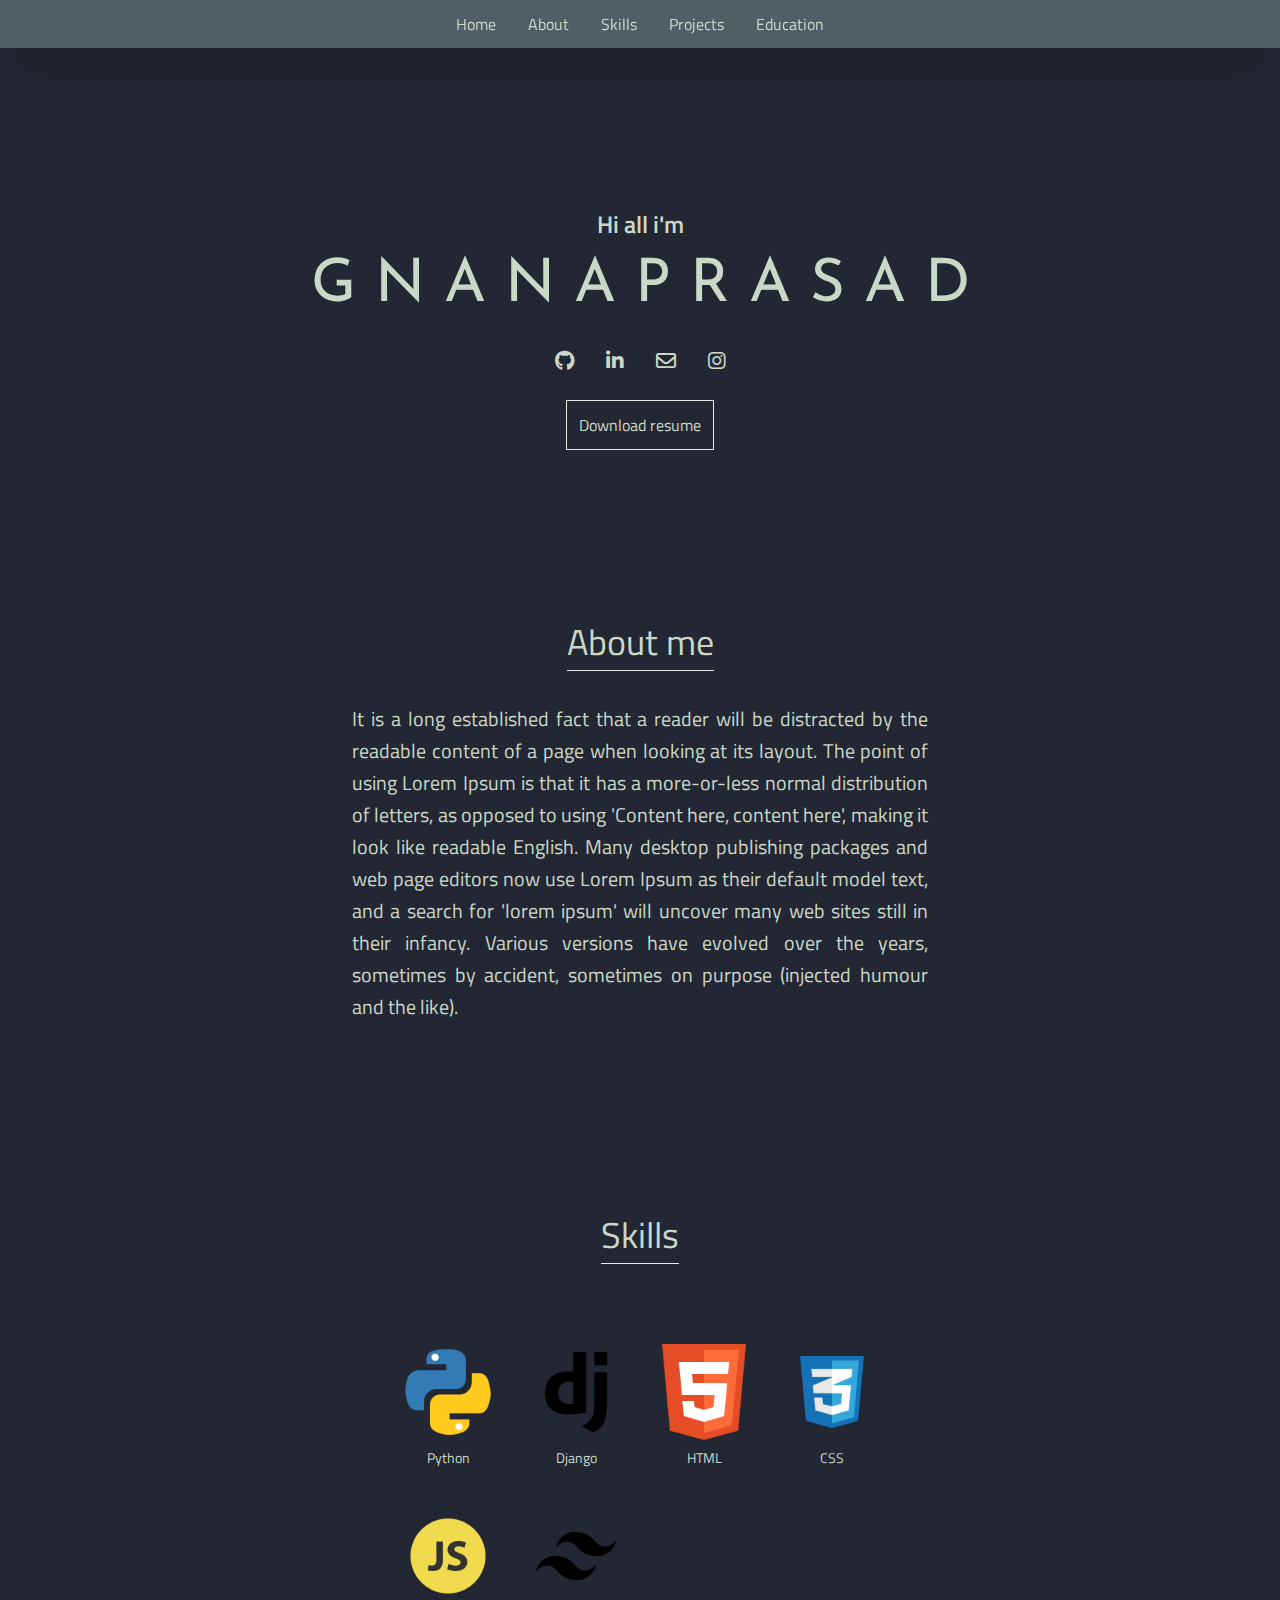
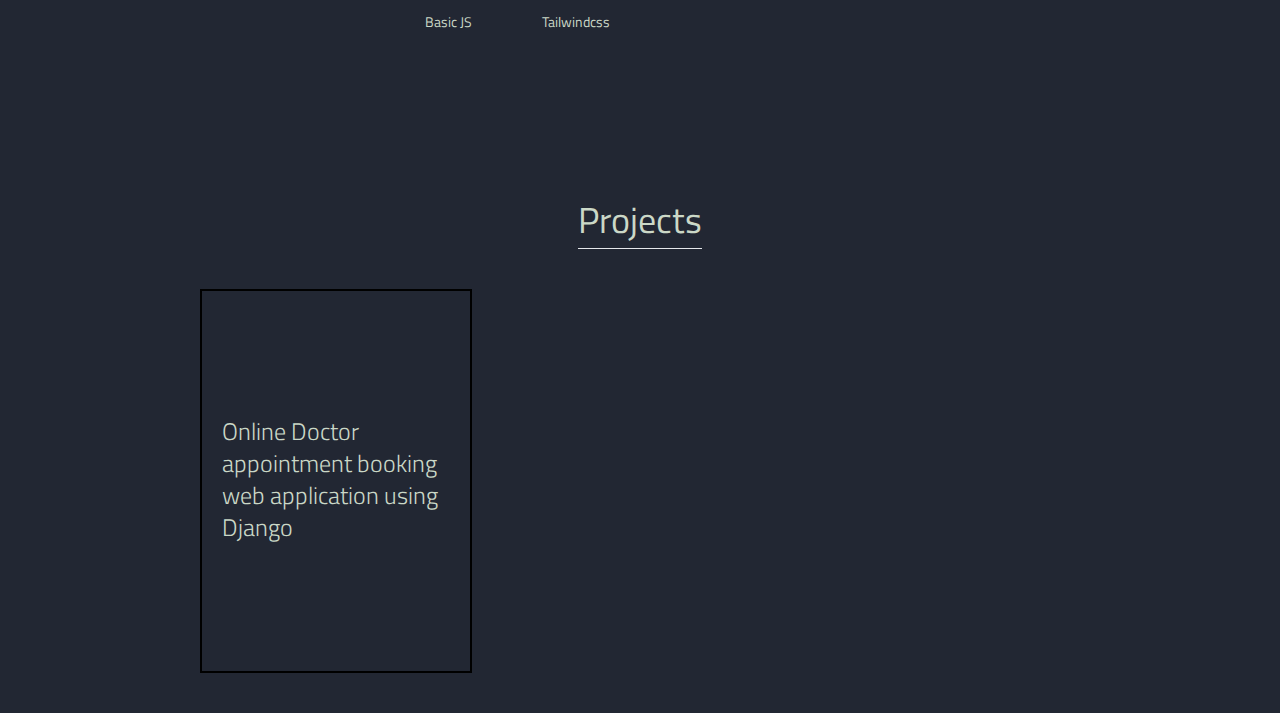
<file: build/index.html>
<!DOCTYPE html>
<html lang="en" class="scroll-smooth">
<head>
    <meta charset="UTF-8">
    <meta name="viewport" content="width=device-width, initial-scale=1.0">
    <title>Portfolio</title>
    <link rel="stylesheet" href="https://cdnjs.cloudflare.com/ajax/libs/font-awesome/6.4.2/css/all.min.css">
    <link rel="stylesheet" href="./css/output.css">
    <link rel="stylesheet" href="./css/style.css">
</head>
<body class="min-h-screen" style="background-color: #222733;">
    <header class="text-white sticky top-0 z-10 shadow-2xl" style="background-color: #525E65;">
        <section class="max-w-4xl mx-auto flex flex-row justify-center items-center space-x-8 p-3" style="color: #CBD8C7;">
            <a class="hover:text-teal-400" href="#home">Home</a>
            <a class="hover:text-teal-400" href="#about">About</a>
            <a class="hover:text-teal-400" href="#skills">Skills</a>
            <a class="hover:text-teal-400" href="#projects">Projects</a>
            <a class="hover:text-teal-400" href="#education">Education</a>
        </section>
    </header>
    <div id="home"  class="max-w-4xl mx-auto mt-40 scroll-my-40">
        <div class="flex flex-col justify-center items-center">
            <h6 class="text-2xl  font-semibold" style="color: #CBD8C7;">Hi all i'm </h6>
            <h1 class="text-4xl my-4 md:text-6xl roboto-font" style="color: #CBD8C7;">G N A N A P R A S A D</h1>
        </div>
        <div class="flex flex-row justify-center items-center space-x-8 my-4">
                <a type="button" class="text-white" href="https://github.com/zep245"><i class="fa-brands fa-github fa-lg hover:text-teal-400 duration-300" ></i></a>
      
                <a type="button" class="text-white" href=""><i class="fa-brands fa-linkedin-in fa-lg hover:text-teal-400 duration-300"  ></i></a>
        
                <a type="button" class="text-white" href="mailto:gnanaprasad.jobs@gmail.com"><i class="fa-regular fa-envelope fa-lg hover:text-teal-400 duration-300" ></i></a>

                <a type="button" class="text-white" href=""><i class="fa-brands fa-instagram fa-lg hover:text-teal-400" ></i></a>
        </div>
        <div class="flex justify-center items-center my-3">
            <a class="p-3 border hover:bg-white hover:text-black my-3" type="button"  href="./resume/Gnanaprasad's Resume.pdf" download="">Download resume</a>
        </div>
    </div>

    <div id="about" class="max-w-4xl mx-auto mt-40 scroll-my-40">
        <div class="flex flex-col justify-center items-center">
            <h1 class="text-4xl border-b pb-2">About me</h1>
        </div>
        <div class="flex flex-col justify-center items-center mx-6 md:mx-40 break-words">
            <p class="my-8 leading-8 text-xl text-justify">
                It is a long established fact that a reader will be distracted by the readable content of a page when looking at its layout. The point of using Lorem Ipsum is that it has a more-or-less normal distribution of letters, as opposed to using 'Content here, content here', making it look like readable English. Many desktop publishing packages and web page editors now use Lorem Ipsum as their default model text, and a search for 'lorem ipsum' will uncover many web sites still in their infancy. Various versions have evolved over the years, sometimes by accident, sometimes on purpose (injected humour and the like).
            </p>
        </div>
    </div>

    <div id="skills" class="max-w-4xl mx-auto mt-40 scroll-my-40 ">
        <div class="flex flex-col justify-center items-center">
            <h1 class="text-4xl border-b pb-2">Skills</h1>
        </div>
        <div class="flex flex-col justify-center items-center my-10 md:my-20 ">
            <div class="grid grid-cols-4 gap-8 -z-10">

                <div class="flex flex-col justify-center items-center ">
                    <img class="w-16 md:w-24 " src="./skills/python.png" alt="">
                    <div class="text-sm my-2 flex justify-center items-center break-words">Python</div>
                </div>
                
                <div class="flex flex-col justify-center items-center ">
                    <img class="w-16 md:w-24" src="./skills/django.png" alt="">
                    <div class="text-sm my-2 flex justify-center items-center break-words">Django</div>
                </div>

                <div class="flex flex-col justify-center items-center ">
                    <img class="w-16 md:w-24" src="./skills/html.png" alt="">
                    <div class="text-sm my-2 flex justify-center items-center break-words">HTML</div>
                </div>


                <div class="flex flex-col justify-center items-center ">
                    <img class="w-16 md:w-24" src="./skills/css.png" alt="">
                    <div class="text-sm my-2 flex justify-center items-center break-words">CSS</div>
                </div>

                <div class="flex flex-col justify-center items-center ">
                    <img class="w-16 md:w-24" src="./skills/javascript.png" alt="">
                    <div class="text-sm my-2 flex justify-center items-center break-words">Basic JS</div>
                </div>

                <div class="flex flex-col justify-center items-center ">
                    <img class="w-16 md:w-24" src="./skills/tailwind.png" alt="">
                    <div class="text-sm my-2 flex justify-center items-center break-words">Tailwindcss</div>
                </div>
            </div>
        </div>
    </div>


    <div id="projects" class="max-w-4xl mx-auto mt-40 scroll-my-40">
        <div class="flex flex-col justify-center items-center">
            <h1 class="text-4xl border-b pb-2">Projects</h1>
        </div>
        <div class="my-10">
            <div class="grid grid-cols-2 md:grid-cols-3 gap-5 mx-2 md:gap-8 -z-10">

                <a href="https://github.com/zep245/djangoDoctorWebApp" class="group relative block h-64 sm:h-80 lg:h-96">
                    <span class="absolute inset-0 border-2 border-dashed border-black"></span>
                  
                    
                    <div
                      class="relative flex h-full transform items-center border-2 border-black bg-transparent transition-transform group-hover:-translate-x-2 group-hover:-translate-y-2"
                    >
                      <div
                        class="p-4 !pt-0 transition-opacity group-hover:absolute group-hover:opacity-0 sm:p-2 lg:p-5"
                      >
                      
                        <h2 class="mt-4 md:text-2xl font-light text-xs">Online Doctor appointment booking web application using Django</h2>
                      </div>
                  
                      <div
                        class="absolute p-4 opacity-0 transition-opacity group-hover:relative group-hover:opacity-100 sm:p-6 lg:p-8"
                      >
                        <h3 class="mt-4 text-xl font-medium sm:text-2xl">Doctor app</h3>
                  
                        <p class="mt-4 text-sm sm:text-base">
                         
                           <p>User can book an appointment with specific date</p> 
                           <p> User can login and registration</p>
            
                        </p>
                  
                        <p class="mt-8 font-bold">View Project</p>
                      </div>
                    </div>
                </a>
    
    

            </div>
        </div>
        
    </div>
</body>
</html>
</file>
<file: build/css/style.css>
@import url('https://fonts.googleapis.com/css2?family=Josefin+Sans:wght@100&display=swap');
@import url('https://fonts.googleapis.com/css2?family=Titillium+Web&display=swap');

* {
    font-family: 'Titillium Web', sans-serif;
    color: #CBD8C7;
}
.roboto-font {
    font-family: 'Josefin Sans', sans-serif;
}
</file>
<file: build/css/output.css>
/*
! tailwindcss v3.4.0 | MIT License | https://tailwindcss.com
*/

/*
1. Prevent padding and border from affecting element width. (https://github.com/mozdevs/cssremedy/issues/4)
2. Allow adding a border to an element by just adding a border-width. (https://github.com/tailwindcss/tailwindcss/pull/116)
*/

*,
::before,
::after {
  box-sizing: border-box;
  /* 1 */
  border-width: 0;
  /* 2 */
  border-style: solid;
  /* 2 */
  border-color: #e5e7eb;
  /* 2 */
}

::before,
::after {
  --tw-content: '';
}

/*
1. Use a consistent sensible line-height in all browsers.
2. Prevent adjustments of font size after orientation changes in iOS.
3. Use a more readable tab size.
4. Use the user's configured `sans` font-family by default.
5. Use the user's configured `sans` font-feature-settings by default.
6. Use the user's configured `sans` font-variation-settings by default.
7. Disable tap highlights on iOS
*/

html,
:host {
  line-height: 1.5;
  /* 1 */
  -webkit-text-size-adjust: 100%;
  /* 2 */
  -moz-tab-size: 4;
  /* 3 */
  -o-tab-size: 4;
     tab-size: 4;
  /* 3 */
  font-family: ui-sans-serif, system-ui, sans-serif, "Apple Color Emoji", "Segoe UI Emoji", "Segoe UI Symbol", "Noto Color Emoji";
  /* 4 */
  font-feature-settings: normal;
  /* 5 */
  font-variation-settings: normal;
  /* 6 */
  -webkit-tap-highlight-color: transparent;
  /* 7 */
}

/*
1. Remove the margin in all browsers.
2. Inherit line-height from `html` so users can set them as a class directly on the `html` element.
*/

body {
  margin: 0;
  /* 1 */
  line-height: inherit;
  /* 2 */
}

/*
1. Add the correct height in Firefox.
2. Correct the inheritance of border color in Firefox. (https://bugzilla.mozilla.org/show_bug.cgi?id=190655)
3. Ensure horizontal rules are visible by default.
*/

hr {
  height: 0;
  /* 1 */
  color: inherit;
  /* 2 */
  border-top-width: 1px;
  /* 3 */
}

/*
Add the correct text decoration in Chrome, Edge, and Safari.
*/

abbr:where([title]) {
  -webkit-text-decoration: underline dotted;
          text-decoration: underline dotted;
}

/*
Remove the default font size and weight for headings.
*/

h1,
h2,
h3,
h4,
h5,
h6 {
  font-size: inherit;
  font-weight: inherit;
}

/*
Reset links to optimize for opt-in styling instead of opt-out.
*/

a {
  color: inherit;
  text-decoration: inherit;
}

/*
Add the correct font weight in Edge and Safari.
*/

b,
strong {
  font-weight: bolder;
}

/*
1. Use the user's configured `mono` font-family by default.
2. Use the user's configured `mono` font-feature-settings by default.
3. Use the user's configured `mono` font-variation-settings by default.
4. Correct the odd `em` font sizing in all browsers.
*/

code,
kbd,
samp,
pre {
  font-family: ui-monospace, SFMono-Regular, Menlo, Monaco, Consolas, "Liberation Mono", "Courier New", monospace;
  /* 1 */
  font-feature-settings: normal;
  /* 2 */
  font-variation-settings: normal;
  /* 3 */
  font-size: 1em;
  /* 4 */
}

/*
Add the correct font size in all browsers.
*/

small {
  font-size: 80%;
}

/*
Prevent `sub` and `sup` elements from affecting the line height in all browsers.
*/

sub,
sup {
  font-size: 75%;
  line-height: 0;
  position: relative;
  vertical-align: baseline;
}

sub {
  bottom: -0.25em;
}

sup {
  top: -0.5em;
}

/*
1. Remove text indentation from table contents in Chrome and Safari. (https://bugs.chromium.org/p/chromium/issues/detail?id=999088, https://bugs.webkit.org/show_bug.cgi?id=201297)
2. Correct table border color inheritance in all Chrome and Safari. (https://bugs.chromium.org/p/chromium/issues/detail?id=935729, https://bugs.webkit.org/show_bug.cgi?id=195016)
3. Remove gaps between table borders by default.
*/

table {
  text-indent: 0;
  /* 1 */
  border-color: inherit;
  /* 2 */
  border-collapse: collapse;
  /* 3 */
}

/*
1. Change the font styles in all browsers.
2. Remove the margin in Firefox and Safari.
3. Remove default padding in all browsers.
*/

button,
input,
optgroup,
select,
textarea {
  font-family: inherit;
  /* 1 */
  font-feature-settings: inherit;
  /* 1 */
  font-variation-settings: inherit;
  /* 1 */
  font-size: 100%;
  /* 1 */
  font-weight: inherit;
  /* 1 */
  line-height: inherit;
  /* 1 */
  color: inherit;
  /* 1 */
  margin: 0;
  /* 2 */
  padding: 0;
  /* 3 */
}

/*
Remove the inheritance of text transform in Edge and Firefox.
*/

button,
select {
  text-transform: none;
}

/*
1. Correct the inability to style clickable types in iOS and Safari.
2. Remove default button styles.
*/

button,
[type='button'],
[type='reset'],
[type='submit'] {
  -webkit-appearance: button;
  /* 1 */
  background-color: transparent;
  /* 2 */
  background-image: none;
  /* 2 */
}

/*
Use the modern Firefox focus style for all focusable elements.
*/

:-moz-focusring {
  outline: auto;
}

/*
Remove the additional `:invalid` styles in Firefox. (https://github.com/mozilla/gecko-dev/blob/2f9eacd9d3d995c937b4251a5557d95d494c9be1/layout/style/res/forms.css#L728-L737)
*/

:-moz-ui-invalid {
  box-shadow: none;
}

/*
Add the correct vertical alignment in Chrome and Firefox.
*/

progress {
  vertical-align: baseline;
}

/*
Correct the cursor style of increment and decrement buttons in Safari.
*/

::-webkit-inner-spin-button,
::-webkit-outer-spin-button {
  height: auto;
}

/*
1. Correct the odd appearance in Chrome and Safari.
2. Correct the outline style in Safari.
*/

[type='search'] {
  -webkit-appearance: textfield;
  /* 1 */
  outline-offset: -2px;
  /* 2 */
}

/*
Remove the inner padding in Chrome and Safari on macOS.
*/

::-webkit-search-decoration {
  -webkit-appearance: none;
}

/*
1. Correct the inability to style clickable types in iOS and Safari.
2. Change font properties to `inherit` in Safari.
*/

::-webkit-file-upload-button {
  -webkit-appearance: button;
  /* 1 */
  font: inherit;
  /* 2 */
}

/*
Add the correct display in Chrome and Safari.
*/

summary {
  display: list-item;
}

/*
Removes the default spacing and border for appropriate elements.
*/

blockquote,
dl,
dd,
h1,
h2,
h3,
h4,
h5,
h6,
hr,
figure,
p,
pre {
  margin: 0;
}

fieldset {
  margin: 0;
  padding: 0;
}

legend {
  padding: 0;
}

ol,
ul,
menu {
  list-style: none;
  margin: 0;
  padding: 0;
}

/*
Reset default styling for dialogs.
*/

dialog {
  padding: 0;
}

/*
Prevent resizing textareas horizontally by default.
*/

textarea {
  resize: vertical;
}

/*
1. Reset the default placeholder opacity in Firefox. (https://github.com/tailwindlabs/tailwindcss/issues/3300)
2. Set the default placeholder color to the user's configured gray 400 color.
*/

input::-moz-placeholder, textarea::-moz-placeholder {
  opacity: 1;
  /* 1 */
  color: #9ca3af;
  /* 2 */
}

input::placeholder,
textarea::placeholder {
  opacity: 1;
  /* 1 */
  color: #9ca3af;
  /* 2 */
}

/*
Set the default cursor for buttons.
*/

button,
[role="button"] {
  cursor: pointer;
}

/*
Make sure disabled buttons don't get the pointer cursor.
*/

:disabled {
  cursor: default;
}

/*
1. Make replaced elements `display: block` by default. (https://github.com/mozdevs/cssremedy/issues/14)
2. Add `vertical-align: middle` to align replaced elements more sensibly by default. (https://github.com/jensimmons/cssremedy/issues/14#issuecomment-634934210)
   This can trigger a poorly considered lint error in some tools but is included by design.
*/

img,
svg,
video,
canvas,
audio,
iframe,
embed,
object {
  display: block;
  /* 1 */
  vertical-align: middle;
  /* 2 */
}

/*
Constrain images and videos to the parent width and preserve their intrinsic aspect ratio. (https://github.com/mozdevs/cssremedy/issues/14)
*/

img,
video {
  max-width: 100%;
  height: auto;
}

/* Make elements with the HTML hidden attribute stay hidden by default */

[hidden] {
  display: none;
}

*, ::before, ::after {
  --tw-border-spacing-x: 0;
  --tw-border-spacing-y: 0;
  --tw-translate-x: 0;
  --tw-translate-y: 0;
  --tw-rotate: 0;
  --tw-skew-x: 0;
  --tw-skew-y: 0;
  --tw-scale-x: 1;
  --tw-scale-y: 1;
  --tw-pan-x:  ;
  --tw-pan-y:  ;
  --tw-pinch-zoom:  ;
  --tw-scroll-snap-strictness: proximity;
  --tw-gradient-from-position:  ;
  --tw-gradient-via-position:  ;
  --tw-gradient-to-position:  ;
  --tw-ordinal:  ;
  --tw-slashed-zero:  ;
  --tw-numeric-figure:  ;
  --tw-numeric-spacing:  ;
  --tw-numeric-fraction:  ;
  --tw-ring-inset:  ;
  --tw-ring-offset-width: 0px;
  --tw-ring-offset-color: #fff;
  --tw-ring-color: rgb(59 130 246 / 0.5);
  --tw-ring-offset-shadow: 0 0 #0000;
  --tw-ring-shadow: 0 0 #0000;
  --tw-shadow: 0 0 #0000;
  --tw-shadow-colored: 0 0 #0000;
  --tw-blur:  ;
  --tw-brightness:  ;
  --tw-contrast:  ;
  --tw-grayscale:  ;
  --tw-hue-rotate:  ;
  --tw-invert:  ;
  --tw-saturate:  ;
  --tw-sepia:  ;
  --tw-drop-shadow:  ;
  --tw-backdrop-blur:  ;
  --tw-backdrop-brightness:  ;
  --tw-backdrop-contrast:  ;
  --tw-backdrop-grayscale:  ;
  --tw-backdrop-hue-rotate:  ;
  --tw-backdrop-invert:  ;
  --tw-backdrop-opacity:  ;
  --tw-backdrop-saturate:  ;
  --tw-backdrop-sepia:  ;
}

::backdrop {
  --tw-border-spacing-x: 0;
  --tw-border-spacing-y: 0;
  --tw-translate-x: 0;
  --tw-translate-y: 0;
  --tw-rotate: 0;
  --tw-skew-x: 0;
  --tw-skew-y: 0;
  --tw-scale-x: 1;
  --tw-scale-y: 1;
  --tw-pan-x:  ;
  --tw-pan-y:  ;
  --tw-pinch-zoom:  ;
  --tw-scroll-snap-strictness: proximity;
  --tw-gradient-from-position:  ;
  --tw-gradient-via-position:  ;
  --tw-gradient-to-position:  ;
  --tw-ordinal:  ;
  --tw-slashed-zero:  ;
  --tw-numeric-figure:  ;
  --tw-numeric-spacing:  ;
  --tw-numeric-fraction:  ;
  --tw-ring-inset:  ;
  --tw-ring-offset-width: 0px;
  --tw-ring-offset-color: #fff;
  --tw-ring-color: rgb(59 130 246 / 0.5);
  --tw-ring-offset-shadow: 0 0 #0000;
  --tw-ring-shadow: 0 0 #0000;
  --tw-shadow: 0 0 #0000;
  --tw-shadow-colored: 0 0 #0000;
  --tw-blur:  ;
  --tw-brightness:  ;
  --tw-contrast:  ;
  --tw-grayscale:  ;
  --tw-hue-rotate:  ;
  --tw-invert:  ;
  --tw-saturate:  ;
  --tw-sepia:  ;
  --tw-drop-shadow:  ;
  --tw-backdrop-blur:  ;
  --tw-backdrop-brightness:  ;
  --tw-backdrop-contrast:  ;
  --tw-backdrop-grayscale:  ;
  --tw-backdrop-hue-rotate:  ;
  --tw-backdrop-invert:  ;
  --tw-backdrop-opacity:  ;
  --tw-backdrop-saturate:  ;
  --tw-backdrop-sepia:  ;
}

.absolute {
  position: absolute;
}

.relative {
  position: relative;
}

.sticky {
  position: sticky;
}

.inset-0 {
  inset: 0px;
}

.top-0 {
  top: 0px;
}

.-z-10 {
  z-index: -10;
}

.z-10 {
  z-index: 10;
}

.mx-2 {
  margin-left: 0.5rem;
  margin-right: 0.5rem;
}

.mx-6 {
  margin-left: 1.5rem;
  margin-right: 1.5rem;
}

.mx-auto {
  margin-left: auto;
  margin-right: auto;
}

.my-10 {
  margin-top: 2.5rem;
  margin-bottom: 2.5rem;
}

.my-2 {
  margin-top: 0.5rem;
  margin-bottom: 0.5rem;
}

.my-3 {
  margin-top: 0.75rem;
  margin-bottom: 0.75rem;
}

.my-4 {
  margin-top: 1rem;
  margin-bottom: 1rem;
}

.my-8 {
  margin-top: 2rem;
  margin-bottom: 2rem;
}

.mt-4 {
  margin-top: 1rem;
}

.mt-40 {
  margin-top: 10rem;
}

.mt-8 {
  margin-top: 2rem;
}

.block {
  display: block;
}

.flex {
  display: flex;
}

.table {
  display: table;
}

.grid {
  display: grid;
}

.h-64 {
  height: 16rem;
}

.h-full {
  height: 100%;
}

.min-h-screen {
  min-height: 100vh;
}

.w-16 {
  width: 4rem;
}

.min-w-full {
  min-width: 100%;
}

.min-w-min {
  min-width: -moz-min-content;
  min-width: min-content;
}

.max-w-4xl {
  max-width: 56rem;
}

.transform {
  transform: translate(var(--tw-translate-x), var(--tw-translate-y)) rotate(var(--tw-rotate)) skewX(var(--tw-skew-x)) skewY(var(--tw-skew-y)) scaleX(var(--tw-scale-x)) scaleY(var(--tw-scale-y));
}

.scroll-my-40 {
  scroll-margin-top: 10rem;
  scroll-margin-bottom: 10rem;
}

.grid-cols-2 {
  grid-template-columns: repeat(2, minmax(0, 1fr));
}

.grid-cols-4 {
  grid-template-columns: repeat(4, minmax(0, 1fr));
}

.flex-row {
  flex-direction: row;
}

.flex-col {
  flex-direction: column;
}

.items-center {
  align-items: center;
}

.justify-center {
  justify-content: center;
}

.gap-5 {
  gap: 1.25rem;
}

.gap-8 {
  gap: 2rem;
}

.space-x-8 > :not([hidden]) ~ :not([hidden]) {
  --tw-space-x-reverse: 0;
  margin-right: calc(2rem * var(--tw-space-x-reverse));
  margin-left: calc(2rem * calc(1 - var(--tw-space-x-reverse)));
}

.divide-y > :not([hidden]) ~ :not([hidden]) {
  --tw-divide-y-reverse: 0;
  border-top-width: calc(1px * calc(1 - var(--tw-divide-y-reverse)));
  border-bottom-width: calc(1px * var(--tw-divide-y-reverse));
}

.divide-y-2 > :not([hidden]) ~ :not([hidden]) {
  --tw-divide-y-reverse: 0;
  border-top-width: calc(2px * calc(1 - var(--tw-divide-y-reverse)));
  border-bottom-width: calc(2px * var(--tw-divide-y-reverse));
}

.divide-gray-200 > :not([hidden]) ~ :not([hidden]) {
  --tw-divide-opacity: 1;
  border-color: rgb(229 231 235 / var(--tw-divide-opacity));
}

.overflow-x-auto {
  overflow-x: auto;
}

.scroll-smooth {
  scroll-behavior: smooth;
}

.whitespace-nowrap {
  white-space: nowrap;
}

.break-words {
  overflow-wrap: break-word;
}

.border {
  border-width: 1px;
}

.border-2 {
  border-width: 2px;
}

.border-b {
  border-bottom-width: 1px;
}

.border-dashed {
  border-style: dashed;
}

.border-black {
  --tw-border-opacity: 1;
  border-color: rgb(0 0 0 / var(--tw-border-opacity));
}

.bg-transparent {
  background-color: transparent;
}

.bg-white {
  --tw-bg-opacity: 1;
  background-color: rgb(255 255 255 / var(--tw-bg-opacity));
}

.p-3 {
  padding: 0.75rem;
}

.p-4 {
  padding: 1rem;
}

.px-4 {
  padding-left: 1rem;
  padding-right: 1rem;
}

.py-2 {
  padding-top: 0.5rem;
  padding-bottom: 0.5rem;
}

.\!pt-0 {
  padding-top: 0px !important;
}

.pb-2 {
  padding-bottom: 0.5rem;
}

.text-center {
  text-align: center;
}

.text-justify {
  text-align: justify;
}

.text-2xl {
  font-size: 1.5rem;
  line-height: 2rem;
}

.text-4xl {
  font-size: 2.25rem;
  line-height: 2.5rem;
}

.text-sm {
  font-size: 0.875rem;
  line-height: 1.25rem;
}

.text-xl {
  font-size: 1.25rem;
  line-height: 1.75rem;
}

.text-xs {
  font-size: 0.75rem;
  line-height: 1rem;
}

.font-bold {
  font-weight: 700;
}

.font-light {
  font-weight: 300;
}

.font-medium {
  font-weight: 500;
}

.font-semibold {
  font-weight: 600;
}

.leading-8 {
  line-height: 2rem;
}

.text-white {
  --tw-text-opacity: 1;
  color: rgb(255 255 255 / var(--tw-text-opacity));
}

.text-gray-700 {
  --tw-text-opacity: 1;
  color: rgb(55 65 81 / var(--tw-text-opacity));
}

.text-gray-900 {
  --tw-text-opacity: 1;
  color: rgb(17 24 39 / var(--tw-text-opacity));
}

.opacity-0 {
  opacity: 0;
}

.shadow-2xl {
  --tw-shadow: 0 25px 50px -12px rgb(0 0 0 / 0.25);
  --tw-shadow-colored: 0 25px 50px -12px var(--tw-shadow-color);
  box-shadow: var(--tw-ring-offset-shadow, 0 0 #0000), var(--tw-ring-shadow, 0 0 #0000), var(--tw-shadow);
}

.transition-opacity {
  transition-property: opacity;
  transition-timing-function: cubic-bezier(0.4, 0, 0.2, 1);
  transition-duration: 150ms;
}

.transition-transform {
  transition-property: transform;
  transition-timing-function: cubic-bezier(0.4, 0, 0.2, 1);
  transition-duration: 150ms;
}

.duration-300 {
  transition-duration: 300ms;
}

.hover\:bg-white:hover {
  --tw-bg-opacity: 1;
  background-color: rgb(255 255 255 / var(--tw-bg-opacity));
}

.hover\:text-black:hover {
  --tw-text-opacity: 1;
  color: rgb(0 0 0 / var(--tw-text-opacity));
}

.hover\:text-teal-400:hover {
  --tw-text-opacity: 1;
  color: rgb(45 212 191 / var(--tw-text-opacity));
}

.group:hover .group-hover\:absolute {
  position: absolute;
}

.group:hover .group-hover\:relative {
  position: relative;
}

.group:hover .group-hover\:-translate-x-2 {
  --tw-translate-x: -0.5rem;
  transform: translate(var(--tw-translate-x), var(--tw-translate-y)) rotate(var(--tw-rotate)) skewX(var(--tw-skew-x)) skewY(var(--tw-skew-y)) scaleX(var(--tw-scale-x)) scaleY(var(--tw-scale-y));
}

.group:hover .group-hover\:-translate-y-2 {
  --tw-translate-y: -0.5rem;
  transform: translate(var(--tw-translate-x), var(--tw-translate-y)) rotate(var(--tw-rotate)) skewX(var(--tw-skew-x)) skewY(var(--tw-skew-y)) scaleX(var(--tw-scale-x)) scaleY(var(--tw-scale-y));
}

.group:hover .group-hover\:opacity-0 {
  opacity: 0;
}

.group:hover .group-hover\:opacity-100 {
  opacity: 1;
}

@media (min-width: 640px) {
  .sm\:h-80 {
    height: 20rem;
  }

  .sm\:p-2 {
    padding: 0.5rem;
  }

  .sm\:p-6 {
    padding: 1.5rem;
  }

  .sm\:text-2xl {
    font-size: 1.5rem;
    line-height: 2rem;
  }

  .sm\:text-base {
    font-size: 1rem;
    line-height: 1.5rem;
  }
}

@media (min-width: 768px) {
  .md\:mx-40 {
    margin-left: 10rem;
    margin-right: 10rem;
  }

  .md\:my-20 {
    margin-top: 5rem;
    margin-bottom: 5rem;
  }

  .md\:w-24 {
    width: 6rem;
  }

  .md\:grid-cols-3 {
    grid-template-columns: repeat(3, minmax(0, 1fr));
  }

  .md\:gap-8 {
    gap: 2rem;
  }

  .md\:text-2xl {
    font-size: 1.5rem;
    line-height: 2rem;
  }

  .md\:text-6xl {
    font-size: 3.75rem;
    line-height: 1;
  }
}

@media (min-width: 1024px) {
  .lg\:h-96 {
    height: 24rem;
  }

  .lg\:p-5 {
    padding: 1.25rem;
  }

  .lg\:p-8 {
    padding: 2rem;
  }
}

:is(:where([dir="ltr"]) .ltr\:text-left) {
  text-align: left;
}

:is(:where([dir="rtl"]) .rtl\:text-right) {
  text-align: right;
}
</file>
